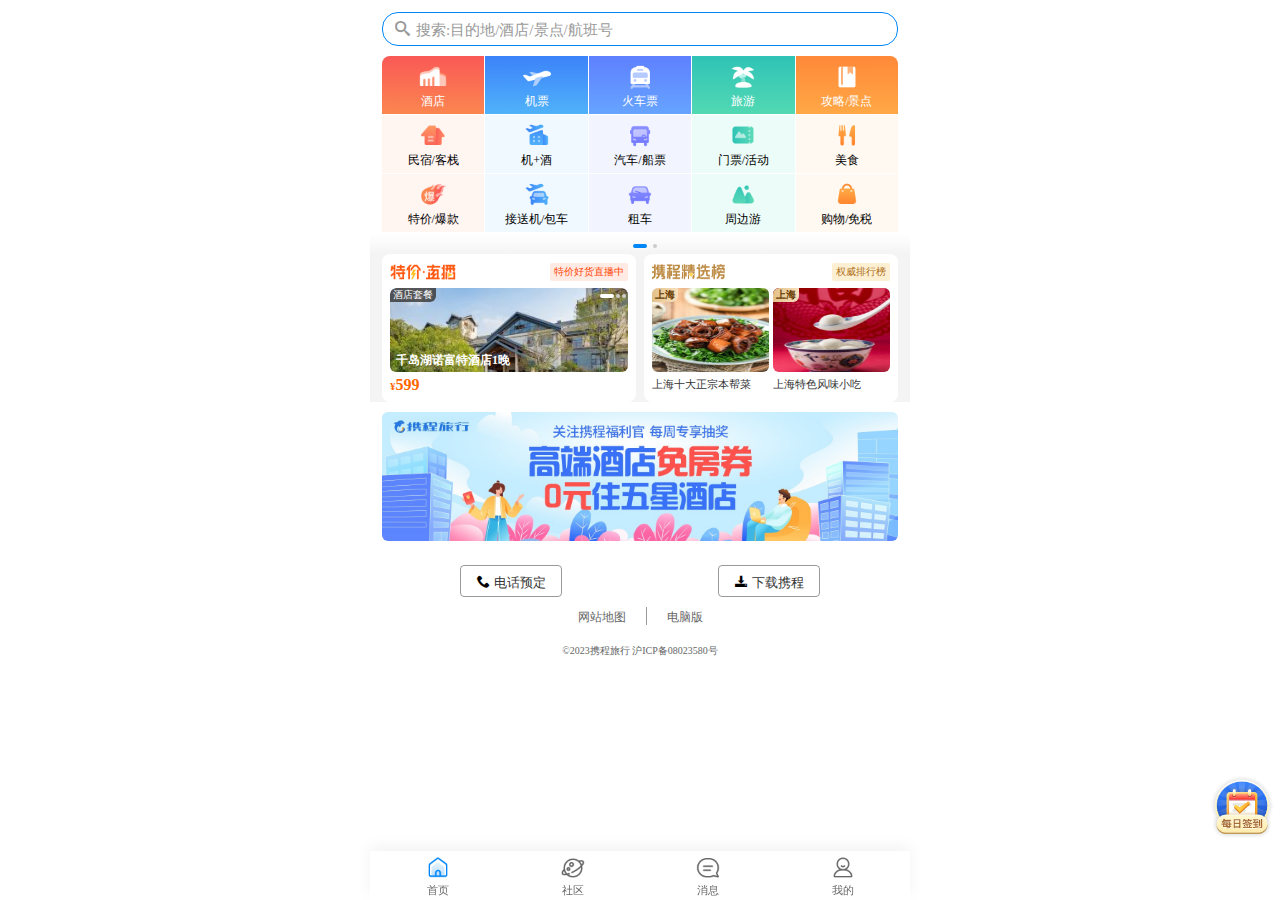
<file: index.html>
<!DOCTYPE html>
<html lang="en">
<head>
    <meta charset="UTF-8">
    <meta http-equiv="X-UA-Compatible" content="IE=edge">
    <meta name="viewport" content="width=device-width, initial-scale=1.0">
    <title>携程旅行-酒店预订,机票预订查询,旅游度假,商旅管理-携程无线官网</title>
    <meta name="description" content="携程旅行网是中国领先的在线旅行服务公司，旗下携程旅行向超过9000万会员提供酒店预订、酒店点评及特价酒店查询、机票预订、飞机票查询、时刻表、票价查询、航班查询、度假预订、商旅管理、为您的出行提供全方位旅行服务。">
    <meta name="keywords" content="酒店预订,特价酒店,机票,机票预订,飞机票查询,航班查询,酒店团购,旅游度假,旅行,商旅管理,手机订酒店,手机订机票,携程旅行">
    <link rel="shortcut icon" href="favicon.ico">
    <link rel="stylesheet" href="./css/index.css">
</head>
<body>
    <div id="mainPage">
        <div class="index-top">
            <div class="index-top-search" ><i class="icon-search"></i><span >搜索:目的地/酒店/景点/航班号</span></div>
        </div>
        <div class="index-nav">
            <ul class="nav-list">
                <li class="nav-hotel nav-item"><a id="n_hotel" href=""><span class="nav-icon" style="background-image: url(./res/hotel.png);"></span><span>酒店</span></a></li>
                <li class="nav-hotel nav-item"><a id="n_hotel_ms" href=""><span class="nav-icon" style="background-image: url(./res/hotel_inn.png);"></span><span>民宿/客栈</span></a></li>
                <li class="nav-hotel nav-item"><a id="n_hotel_price" href=""><span class="nav-icon" style="background-image: url(./res/hotel_sale.png);"></span><span>特价/爆款</span></a></li>
            </ul>
            <ul class="nav-list">
                <li class="nav-flight nav-item"><a id="n_flight" href=""><span class="nav-icon" style="background-image: url(./res/flight.png);"></span><span>机票</span></a></li>
                <li class="nav-flight nav-item"><a id="n_hotel_ms" href=""><span class="nav-icon" style="background-image: url(./res/flight_package.png);"></span><span>机+酒</span></a></li>
                <li class="nav-flight nav-item"><a id="n_hotel_price" href=""><span class="nav-icon" style="background-image: url(./res/airport_transfer.png);"></span><span>接送机/包车</span></a></li>
            </ul>

            <ul class="nav-list">
                <li class="nav-car nav-item"><a id="n_tarin" href=""><span class="nav-icon" style="background-image: url(./res/train_ticket.png);"></span><span>火车票</span></a></li>
                <li class="nav-car nav-item"><a id="n_bus" href=""><span class="nav-icon" style="background-image: url(./res/bus_ticket.png);"></span><span>汽车/船票</span></a></li>
                <li class="nav-car nav-item"><a id="n_car" href=""><span class="nav-icon" style="background-image: url(./res/car.png);"></span><span>租车</span></a></li>
            </ul>
            <ul class="nav-list">
                <li class="nav-travel nav-item"><a id="n_vacation" href=""><span class="nav-icon" style="background-image: url(./res/vacation.png);"></span><span>旅游</span></a></li>
                <li class="nav-travel nav-item"><a id="n_ticket" href=""><span class="nav-icon" style="background-image: url(./res/ticket.png);"></span><span>门票/活动</span></a></li>
                <li class="nav-travel nav-item"><a id="n_weekend" href=""><span class="nav-icon" style="background-image: url(./res/weekend.png);"></span><span>周边游</span></a></li>
            </ul>
    
            <ul class="nav-list">
                <li class="nav-guide nav-item"><a id="n_vacation" href=""><span class="nav-icon" style="background-image: url(./res/gs.png);"></span><span>攻略/景点</span></a></li>
                <li class="nav-guide nav-item"><a id="n_ticket" href=""><span class="nav-icon" style="background-image: url(./res/food.png);"></span><span>美食</span></a></li>
                <li class="nav-guide nav-item"><a id="n_weekend" href=""><span class="nav-icon" style="background-image: url(./res/shop.png);"></span><span>购物/免税</span></a></li>
            </ul>
        </div>
        <div class="index-nav-switch">
            <div class="switch-long"></div>
            <div class="switch-dot"></div>
        </div>
        <div class="sun-banner">
            <div class="banner">
                <a href="" class="b-header" ><img src="./res/0zc71120008g0ha4z93C6.png" alt="">
                    <div class="b-hot">特价好货直播中</div>
                </a>
                <div class="slider">
                    <div class="slider-contain">
                        <div style="width: 100%;flex-shrink: 0;">
                            <a href="" class="b-hot-wrapper">
                                <div class="hot-image">
                                    <img src="./res/0222n12000a5myt5e61D8_D_280_280_R5.jpg" alt="">
                                    <div class="tag">酒店套餐</div>
                                    <div class="product">千岛湖诺富特酒店1晚</div>
                                </div>
                                <div class="hot-footor">
                                    <div class="hot-price">
                                        <i>¥</i>599
                                    </div>
                                </div>
                            </a>
                        </div>
                        <div style="width: 100%;flex-shrink: 0;">
                            <a href="" class="b-hot-wrapper">
                                <div class="hot-image">
                                    <img src="./res/02063120008q101jiA7C5_D_280_280_R5.jpg" alt="">
                                    <div class="tag">酒店套餐</div>
                                    <div class="product">杭州大厦2晚</div>
                                </div>
                                <div class="hot-footor">
                                    <div class="hot-price">
                                        <i>¥</i>999
                                    </div>
                                </div>
                            </a>
                        </div>
                        <div style="width: 100%;flex-shrink: 0;">
                            <a href="" class="b-hot-wrapper">
                                <div class="hot-image">
                                    <img src="./res/0206m120008zeu91h3C5A_D_280_280_R5.jpg" alt="">
                                    <div class="tag">酒店套餐</div>
                                    <div class="product">南京长江之舟华邑酒店2晚</div>
                                </div>
                                <div class="hot-footor">
                                    <div class="hot-price">
                                        <i>¥</i>2023
                                    </div>
                                </div>
                            </a>
                        </div>
                    </div>
                </div>
                <div class="switch-item">
                    <div class="switch-item-long"></div>
                    <div class="switch-item-dot"></div>
                    <div class="switch-item-dot"></div>
                </div>
                
            </div>
            <div class="banner">
                <a href="" class="b-header" ><img src="./res/0zc6g120008g0hcb587E5.png" alt="">
                    <div class="b-rank">权威排行榜</div>
                </a>
                <div class="rank-wrap">
                    <a class="rank-item" href="">
                        <div class="rank-image">
                            <img src="./res/0103s12000a9z77e0E8BD_R_238_268.jpg" alt="">
                            <div class="tag">上海</div>
                        </div>
                        <div class="rank-footor">
                            <div class="rank-title">上海十大正宗本帮菜</div>
                        </div>
                    </a>
                    <a class="rank-item" href="">
                        <div class="rank-image">
                            <img src="./res/0106h12000ajmf6cu15BB_R_238_268.jpg" alt="">
                            <div class="tag">上海</div>
                        </div>
                        <div class="rank-footor">
                            <div class="rank-title">上海特色风味小吃</div>
                        </div>
                    </a>
                  
                </div>
            </div>
        </div>
        <div class="ad-banner">
            <div class="ad-image">
                <img src="./res/0zg6z120009hxl5q9CCF7.jpg" alt="">
            </div>
        </div>
        <footer class="index-footor">
            <div class="tool">
                <a href="" class="tool-link icon-phone">
                    <span>电话预定</span>
                </a>
                <a href="" class="tool-link icon-download3">
                    <span>下载携程</span>
                </a>
            </div>
            <div class="tool-add">
                <ul>
                    <li><a href="">网站地图</a></li>
                    <li><a href="">电脑版</a></li>
                </ul>
                <p>©2023携程旅行  沪ICP备08023580号</p>
            </div>
        </footer>
        <a href="" class="dailySign">
            <img src="./res/signin-d.png" alt="">
        </a>
        <div class="nav-footor">
            <a href="" class="f-page">
                <div class="f-size"></div>
                首页
            </a>
            <a href="" class="f-com">
                <div class="f-size"></div>
                社区
            </a>
            <a href="" class="f-mes">
                <div class="f-size"></div>
                消息
            </a>
            <a href="" class="f-mine">
                <div class="f-size"></div>
                我的
            </a>
        </div>
        
    </div>
    <script>
        var timer0=0;
        var x=0;
        run();
        const changeSwitch = (type)=>{
            let typeClone = type[0].lastElementChild.cloneNode(true);
            type[0].removeChild(type[0].lastElementChild);
            type[0].insertBefore(typeClone,type[0].children[0]); 
        }

        function run(){
            var sliderPara = document.getElementsByClassName("slider-contain");
            var switchPara = document.getElementsByClassName("switch-item");
            if (x<-200){
                x=0;
            }
            if (Math.abs(x)%100==0 && timer0!=0){    
                changeSwitch(switchPara);      
            }
            sliderPara[0].style.translate = x + "%";
            timer0=setTimeout(run,Math.abs(x)%100==0?1000:5);
            x-=1; 
      
        }
    </script>
</body>
</html>
</file>
<file: css/index.css>
@font-face {
    font-family: 'icomoon';
    src:  url('../fonts/icomoon.eot?tf4trh');
    src:  url('../fonts/icomoon.eot?tf4trh#iefix') format('embedded-opentype'),
      url('../fonts/icomoon.ttf?tf4trh') format('truetype'),
      url('../fonts/icomoon.woff?tf4trh') format('woff'),
      url('../fonts/icomoon.svg?tf4trh#icomoon') format('svg');
    font-weight: normal;
    font-style: normal;
    font-display: block;
}
  
[class^="icon-"], [class*=" icon-"] {
    /* use !important to prevent issues with browser extensions that change fonts */
    font-family: 'icomoon' !important;
    font-size: 16px;
    font-style: normal;

    /* Better Font Rendering =========== */
    -webkit-font-smoothing: antialiased;
    -moz-osx-font-smoothing: grayscale;
}
  
.icon-phone:before {
    content: "\e942";
}
.icon-search:before {
    content: "\e986";
}
.icon-download3:before {
    content: "\e9c7";
}
body,
figure,
h1,
h2,
h3,
html,
li,
nav,
p,
ul {
 padding:0;
 margin:0
}
img {
    border:none
}
a {
    color:#000;
    text-decoration:none
}
ul li{
    list-style-type: none;
}
#mainPage {
    width: 540px;
    height: 739px;
    margin: 0 auto;
    /* background: pink; */
    box-sizing: border-box;
}
.index-top {
    width: 100%;
    height: 50px;
    padding: 12px 12px 6px;
    display: flex;
    box-sizing: border-box;
}
.index-top-search {
    width: 516px;
    height: 32px;
    border: 1px solid #0086f6;
    border-radius: 16px;
    line-height: 32px;
}
.index-top-search .icon-search {
    color:#999; 
    font-size: 15px;
    margin-left: 12px;
}
.index-top-search span  {
    color:#999; 
    font-size: 15px;
    margin-left: 6px;
}
.index-nav {
    width: 100%;
    height: 184px;
    /* background: yellow; */
    padding: 6px 12px 2px;
    box-sizing: border-box;
    display: flex;
    flex-direction: row;
}
.index-nav .nav-list {
    flex: 1;
    display: flex;
    flex-direction: column;
    margin-left: 1px;
}
.index-nav .nav-list:first-child {
    margin-left: 0px;
}
.index-nav .nav-list .nav-item {
    width: 100%;
    height: 58px;
    font-size: 12px;
    line-height: 15px;
    text-align: center;
    margin-top: 1px;
}
.index-nav .nav-list .nav-item:first-child {
    margin-top: 0px;
}
.index-nav .nav-list a {
    display: flex;
    height: 100%;
    flex-direction: column;
    align-items: center;
    justify-content: center;
}
.index-nav .nav-list li:first-child a:first-child {
    color: #fff;
}
.index-nav .nav-list .nav-icon {
    width: 28px;
    height: 28px;
    margin-bottom: 4px;
    background-repeat: no-repeat;
    background-size: 28px auto;
}
.index-nav .nav-list .nav-hotel {
    background-color: #fff5f1;
}
.index-nav .nav-list .nav-hotel:first-child {
    border-top-left-radius: 8px;
    background-image: linear-gradient(180deg,#fa5956,#fb8650);
}
.index-nav .nav-list .nav-flight {
    background-color: #eff9ff;
}
.index-nav .nav-list .nav-flight:first-child {
    background-image: linear-gradient(180deg,#3c83fa,#50b2fa);
}
.index-nav .nav-list .nav-car {
    background-color: #f2f5ff;
}
.index-nav .nav-list .nav-car:first-child {
    background-image: linear-gradient(0deg,#66a4ff,#5e80ff);
}
.index-nav .nav-list .nav-travel {
    background-color: #ecfcf8;
}
.index-nav .nav-list .nav-travel:first-child {
    background-image: linear-gradient(180deg,#2fc3b6,#52d9b3);
}
.index-nav .nav-list .nav-guide {
    background-color: #fff9f2;
}
.index-nav .nav-list .nav-guide:first-child {
    border-top-right-radius: 8px;
    background-image: linear-gradient(0deg,#ffa846,#ff8939 99%);
}
.index-nav-switch {
    position: relative;
    width: 100%;
    height: 20px;
    background-image: linear-gradient(0deg,#f4f4f4,#fff);
}
.index-nav-switch .switch-long {
    position: absolute;
    left: 50%;
    top: 50%;
    height: 4px;
    width: 14px;
    transform: translate(-50%,0);
    border-radius: 2px;
    background-color: #0086f6;
}

.index-nav-switch .switch-dot {
    position: absolute;
    left: 50%;
    top: 50%;
    height: 4px;
    width: 4px;
    transform: translate(-50%,0);
    border-radius: 2px;
    background-color: #ccc;
    margin-left: 15px;
}
.sun-banner {
    display: flex;
    background-color: #f4f4f4;
    padding: 0 12px;
}
.sun-banner .banner {
    position: relative;
    width: 50%;
    background: #fff;
    box-sizing: border-box;
    border-radius: 8px;
    padding: 8px;
  
}
.sun-banner .banner:last-child {
    margin-left: 8px;
}
.sun-banner .banner .b-header {
    display: flex;
    height: 20px;
    margin-bottom: 6px;
    justify-content: space-between;
    align-items: center;
}
.sun-banner .banner .b-header img {
    width: 73px;
    height: 20px;
}
.sun-banner .banner .b-header .b-hot {
    height: 16px;
    line-height: 16px;
    border-radius: 2px;
    font-size: 10px;
    background: #ffebe3;
    color: #ff4607;
    padding: 1px 4px;
}
.slider {
    border-top-left-radius: 6px;
    border-top-right-radius: 6px;
    overflow: hidden;
}
.slider .slider-contain {
    flex-direction: row;
    direction: ltr;
    display: flex;
    border-top-left-radius: 6px;
}
.slider .slider-contain .hot-image {
    position: relative;
    height: 84px;
    margin-bottom: 4px;
    border-radius: 6px;
    box-sizing: border-box;
    overflow: hidden
}
.slider .slider-contain .hot-image img {
    position: absolute;
    top: -80%;
    width: 100%;
    height: auto;
}
.slider .slider-contain .hot-image .tag {
    position: absolute;
    left: 0;
    top: 0;
    height: 14px;
    line-height: 14px;
    padding: 0 3px;
    font-size: 10px;
    color: #fff;
    background: rgba(51,51,51,.8);
    border-radius: 6px 0 6px 0;
}
.slider .slider-contain .hot-image .product {
    position: absolute;
    left: 6px;
    bottom: 6px;
    font-size: 12px;
    line-height: 12px;
    font-weight: 700;
    color: #fff;  
}
.slider .slider-contain .hot-footor {
    height: 18px;
    line-height: 18px;
    font-size: 16px;
    font-weight: 700;
    color: #f60;
}
.slider .slider-contain .hot-footor i{
    font-style: normal;
    font-size: 11px;
}
.banner .switch-item {
    position: absolute;
    top: 40px;
    right: 10px;
    display: flex;
    flex-direction: row;
    justify-content: center;
    z-index: 10;
}
.banner .switch-item .switch-item-long {
    width: 14px;
    height: 4px;
    background-color: #fff;
    border-radius: 2px;
    margin-left: 2px;
}
.banner .switch-item .switch-item-dot {
    width: 4px;
    height: 4px;
    background-color: #ccc;
    border-radius: 2px;
    margin-left: 2px;
}
.banner .b-header .b-rank {
    height: 16px;
    border-radius: 2px;
    background: #fdefd2;
    font-size: 10px;
    color: #ae6e15;
    line-height: 16px;
    padding: 1px 4px;
    white-space: nowrap;
}
.banner .rank-wrap {
    position: relative;
    display: flex;
    flex-direction: row;
}
.banner .rank-wrap .rank-item {
    flex: 1;
    box-sizing: border-box;
    overflow: hidden; 
}
.banner .rank-wrap .rank-item:first-child {
    margin-right: 4px;
}
.banner .rank-wrap .rank-item .rank-image {
    position: relative;
    height: 84px;
    border-radius: 6px;
    box-sizing: border-box;
    overflow: hidden;
}
.banner .rank-wrap .rank-item .rank-image img {
    position: absolute;
    width: 100%;
    height: 84px;
}
.rank-item .rank-image .tag {
    position:absolute;
    top: 0;
    left: 0;
    height: 14px;
    line-height: 14px;
    padding: 0 3px;
    background-image: linear-gradient(270deg,#f8e1bd,#e2c089);
    border-radius: 6px 0 6px 0;
    font-size: 10px;
    font-weight: 700;
    color: #663c00;
}
.rank-item .rank-footor {
    display: flex;
    align-items: center;
    margin-top: 6px;
}
.rank-item .rank-footor .rank-title {
    text-overflow: ellipsis;
    white-space: nowrap;
    overflow: hidden;
    font-family: PingFangSC-Semibold;
    font-size: 11px;
    color: #333;
    line-height: 1.1;
}
.ad-banner {
    margin-top: 10px;
    padding: 0 12px 12px;
}
.ad-banner .ad-image {
    height: 129px;
    border-radius: 6px;
    overflow: hidden;
}
.ad-banner .ad-image img{
    width: 100%;
    height: 100%;
    background-repeat: no-repeat;
}
.index-footor {
    height: 120px;
    padding-top: 12px;
    padding-bottom: 50px;
}
.index-footor .tool {
    display: flex;
    justify-content: space-around;
    margin: 0 12px;
}

.index-footor .tool .tool-link{
    display: flex;
    justify-content: center;
    align-items: center;
    height: 30px;
    border: 1px solid #999;
    border-radius: 4px;
    min-width: 100px;
    font-size: 13px;
}
.index-footor .tool .tool-link span {
    font-size: 13px;
    color: #333;
    text-align: center;
    line-height: 17px;
    margin-left: 4px
}
.tool-add {
    margin-top: 10px;
}
.tool-add ul {
    display: flex;
    justify-content: center;
    align-items: center;
}

.tool-add ul li:first-child {
    border-right:1px solid #999;
}
.tool-add ul li a{
    color: #666;
    padding:0 20px;
    text-align: center;
    font-size: 12px;
    line-height: 15px;
}
.tool-add p {
    font-size: 10px;
    color: #666;
    letter-spacing: 0;
    text-align: center;
    line-height: 12px;
    margin-top: 20px;
}
.dailySign {
    position: fixed;
    right: 0;
    bottom: 50px;
}
.dailySign img{
    width: 76px;
    height: 76px;
}
.nav-footor {
    position: fixed;
    bottom: 0;
    left: 0;
    right: 0;
    height: 49px;
    max-width: 540px;
    margin: 0 auto;
    background-color: #fff;
    box-shadow: 0 -5px 15px 0 rgba(0,0,0,.05);
    display: flex;
    align-items: center;
    justify-content: center;
}
.nav-footor a {
    flex: 1;
    display: flex;
    flex-direction: column;
    align-items: center;
    justify-content: center;
    margin-top: 2px;
    padding-bottom: 5px;
    color: #666;
    font-size: 11px;
    line-height: 12px;
}
.nav-footor a .f-size {
    width: 32px;
    height: 32px;
    background-size: 32px auto;
    background-position: 0 0;
    background-image: url(../res/tabbar.png);
}
.nav-footor .f-com .f-size {
    background-position: 0 -32px;
}
.nav-footor .f-mes .f-size {
    background-position: 0 -64px;
}
.nav-footor .f-mine .f-size {
    background-position: 0 -96px;
}
</file>
